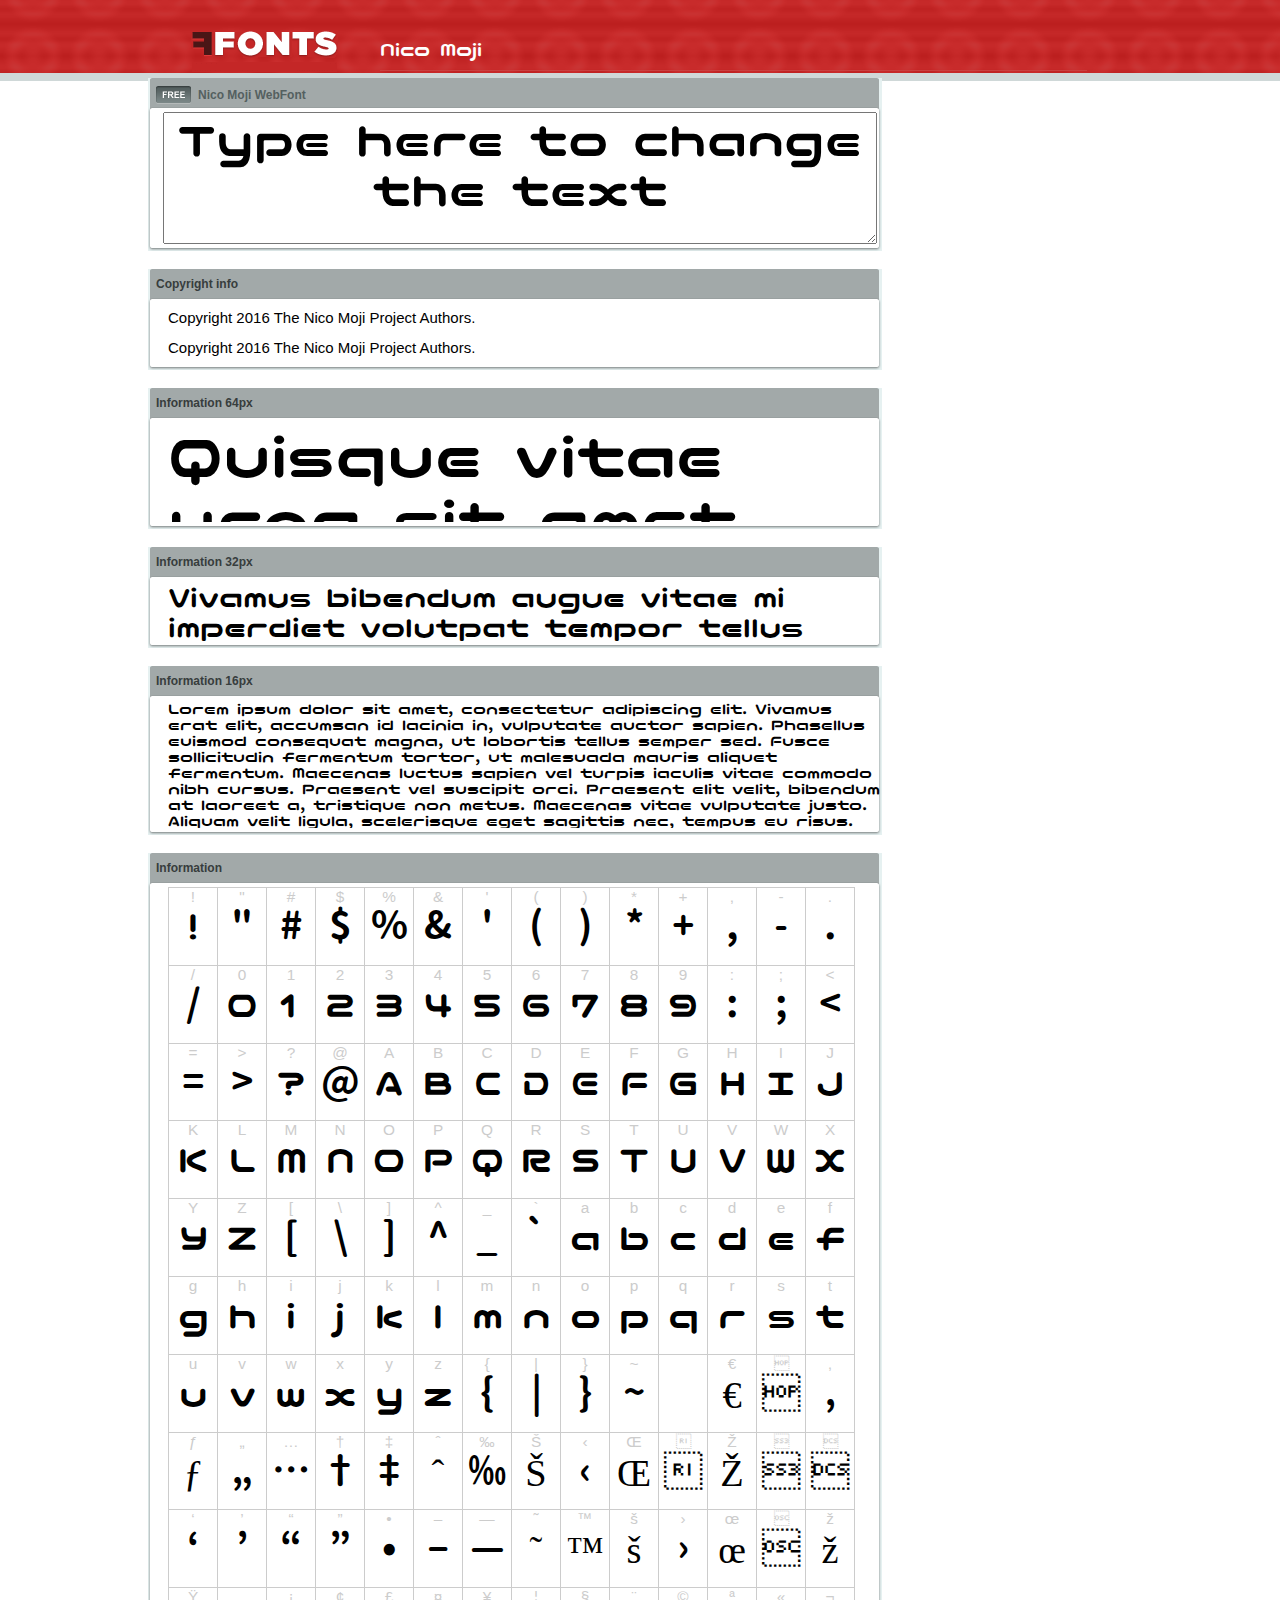
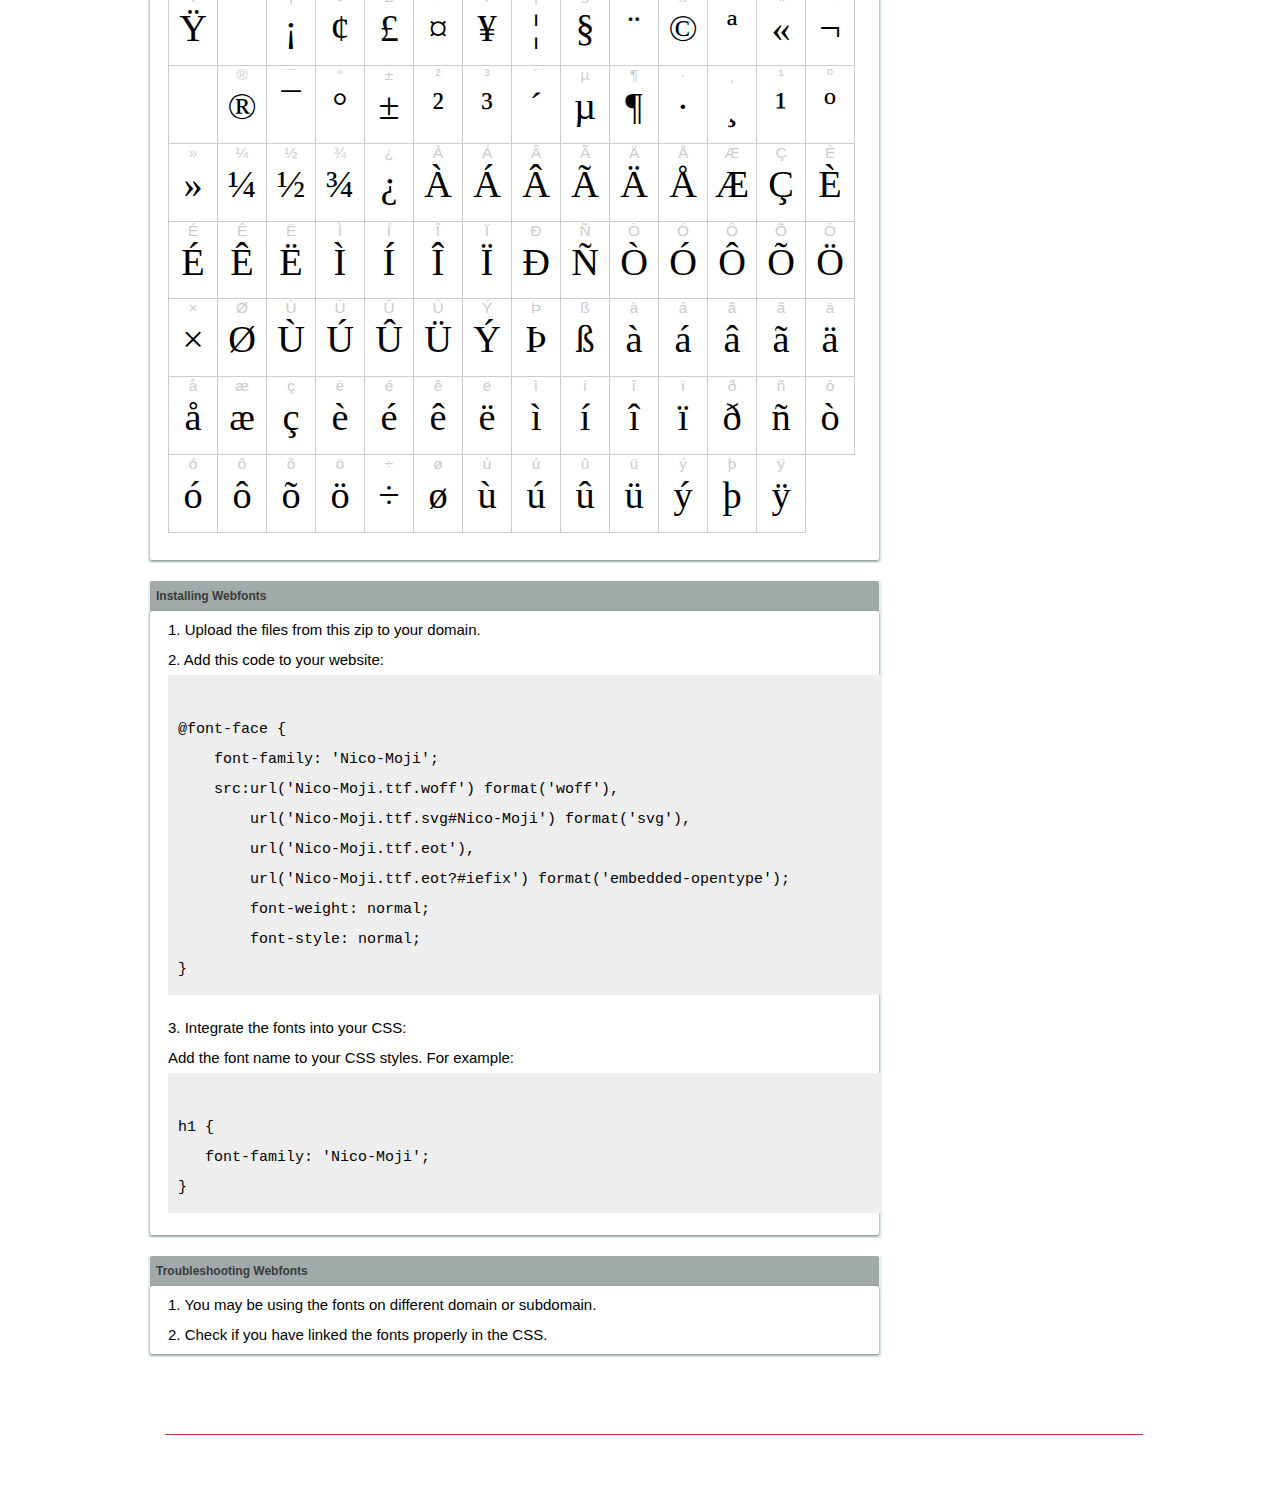
<file: assets/fonts/nico-moji/example.html>
<!DOCTYPE html PUBLIC "-//W3C//DTD XHTML 1.0 Transitional//EN" "http://www.w3.org/TR/xhtml1/DTD/xhtml1-transitional.dtd">
<html xmlns="http://www.w3.org/1999/xhtml">
<head>
<meta http-equiv="Content-Type" content="text/html; charset=UTF-8" />
<title>Nico Moji WebFont</title>
<meta name="description" content="Nico Moji WebFont" />
<meta name="keywords" content="Nico Moji WebFont" />
<style type="text/css">
@font-face {
  font-family: 'Nico-Moji';
    src:  url('Nico-Moji.ttf.woff') format('woff'),
    url('Nico-Moji.ttf.svg#Nico-Moji') format('svg'),
    url('Nico-Moji.ttf.eot'),
    url('Nico-Moji.eot?#iefix') format('embedded-opentype'); 
    font-weight: normal;
    font-style: normal;
}.examplefontl {
  font-family: 'Nico-Moji';  
  color: black;
}
.examplefont {
  padding-bottom: 2em;
  overflow: hidden; 
  text-align: center;
}
.examplefont div {
  float: left;
  border: 1px solid #ccc;
  text-align: center;
  width: 1.25em;
  height: 2em;
  margin-right: -1px;
  margin-bottom: -1px;
  font-size: 3.2em; 
}
.examplefont div .defaultC {
  color: #ccc;
  font-family: arial, sans-serif;
  font-size: .4em;
  display: block;
}
*{margin:0;padding:0;}
body{margin:0px;padding:0px;background:#FFFFFF url(images/bgtile.gif?1) repeat-x;font-family:Arial, Helvetica, sans-serif;}
#header{background:url(images/headertile.gif);height:73px;margin:0px;overflow:hidden;}
#head{width:707px;float:left;height:31px;margin:39px 0 0 0;padding:0px;color:#ffffff;font-size:15px;border-bottom:1px solid #c94040;overflow:hidden;}
#head a{color:#ffffff;text-decoration:none;}
#headspan1{float:left;}
.container{width:994px;margin:0 auto;padding:0px;overflow:hidden;}
#content{width:734px;margin:5px 0px 0px 5px;float:left;padding:0px;font-size:12px;display:inline;color:#868e8e;overflow:hidden;}
.fontbox{background:url(images/fontboxtile.gif);width:734px;margin:0 0 18px 0;padding:0;overflow:hidden;}
.fontboxtop{background:url(images/fontboxtop.gif) no-repeat top left;height:18px;font-size:12px;color:#373d3d;width:718px;padding:8px;margin:0;overflow:hidden;}
.fontboxtop a{color:#373d3d;text-decoration:none;}
.fontboxspan1{background:url(images/free.gif) no-repeat;padding:2px 0 2px 42px;float:left;}
h6{background:url(images/logo.gif) top left no-repeat;width:230px;height:73px;margin:0px 0px 0px 7px;float:left;}
h6 a{display:block;height:73px;}
h6 a span{display:none;}
h1{display:inline;font-size:12px;font-weight:bold;color:#546060;padding:0px;float:left;}
.btn{border:0;margin:0;background:url('images/button.gif');background-repeat:repeat-x;color:#fff;width:127px;height:28px;font-size:17px;}
.inputsubtmi{border:1px solid #e1ebeb;border-bottom:2px solid #c7d1d1;padding:6px;margin:0 0 8px 0;}
.partner{font-size:16px;font-weight:bold;color:#000000;padding:0px;margin:39px 0px 12px 30px;}
.fontboxspan1notfree{padding:2px 0 2px 42px;float:left;}
#footer{height:123px;margin:0px;padding:0px;background:url(http://www.altfonts.com/images/foottile.gif);}
#foot{width:1005px;height:123px;background:url(http://www.altfonts.com/images/foot.gif) top left no-repeat;margin:0 auto;padding:0px;}
#copyright{height:31px;padding:28px 0 0 118px;margin:0 0 0 27px;border-bottom:1px solid #c33636;font-size:14px;color:#4a1616;}
code {
	white-space: pre;
	background-color: #eee;
	display: block;
	padding: 10px;
	margin-bottom: 18px;
	overflow: auto;
}    
</style>
</head>
<body>
<div id="header">
<div class="container">
<h6><a href="http://webfonts.ffonts.net" title="WebFonts"><span>WebFonts</span></a></h6>
<div id="head">
<span id="headspan1">
   <span style="font-family: 'Nico-Moji';font-size: 20px; color: white;">Nico Moji</span> 
</span>
</div>
</div>
</div>
<div class="container">
<div id="content">
<!-- WebFont --> 
<div class="fontbox">
<div class="fontboxtop"><span class="fontboxspan1"><h1>Nico Moji WebFont</h1></span></div>
 <textarea id="txtAreaTryFont" cols="" rows="2" style="font-family: 'Nico-Moji';width:97%; font-size: 50px; height: 130px;text-align: center;margin-left: 15px;" 
           onclick="if (this.value=='Type here to change the text') this.value=''">Type here to change the text</textarea>
<img src="images/fontboxbottom.gif" width="734" height="7" alt="" />
</div>
<div class="fontbox">
<div class="fontboxtop"><b>Copyright info</b></div>
<div style="text-align: left;margin-left:20px;color: black;font-size:15px;line-height:200%">
Copyright 2016 The Nico Moji Project Authors.<br />
Copyright 2016 The Nico Moji Project Authors.
</div>
<img src="images/fontboxbottom.gif" width="734" height="7" alt="" />
</div>
<div class="fontbox">
<div class="fontboxtop"><b>Information 64px</b></div>
<div style="font-family: 'Nico-Moji';margin-left:20px;font-size:64px;color:black;float: left;display: inline; overflow: hidden;height:100px;">
 Quisque vitae urna sit amet ipsum lobortis iaculis volutpat sit amet nibh. 
</div>
<img src="images/fontboxbottom.gif" width="734" height="7" alt="" />
</div>
<div class="fontbox">
<div class="fontboxtop"><b>Information 32px</b></div>
<div style="font-family: 'Nico-Moji';margin-left:20px;font-size:30px;color:black;float: left;display: inline; overflow: hidden;height:60px;">
 Vivamus bibendum augue vitae mi imperdiet volutpat tempor tellus lacinia. Integer in sem et neque iaculis malesuada. 
</div>
<img src="images/fontboxbottom.gif" width="734" height="7" alt="" />
</div>
<div class="fontbox">
<div class="fontboxtop"><b>Information 16px</b></div>
<div style="font-family: 'Nico-Moji';margin-left:20px;font-size:16px;color:black;float: left;display: inline; overflow: hidden;">
 Lorem ipsum dolor sit amet, consectetur adipiscing elit. Vivamus erat elit, accumsan id lacinia in, vulputate auctor sapien. Phasellus euismod consequat magna, ut lobortis tellus semper sed. Fusce sollicitudin fermentum tortor, ut malesuada mauris aliquet fermentum. Maecenas luctus sapien vel turpis iaculis vitae commodo nibh cursus. Praesent vel suscipit orci. Praesent elit velit, bibendum at laoreet a, tristique non metus. Maecenas vitae vulputate justo. Aliquam velit ligula, scelerisque eget sagittis nec, tempus eu risus. 
</div>
<img src="images/fontboxbottom.gif" width="734" height="7" alt="" />
</div>
<div class="fontbox">
<div class="fontboxtop"><b>Information</b></div>
<div class="examplefont examplefontl" style="text-align: center;margin-left:20px;">
 <div><span class="defaultC">&#33;</span><span>&#33;</span></div><div><span class="defaultC">&#34;</span><span>&#34;</span></div><div><span class="defaultC">&#35;</span><span>&#35;</span></div><div><span class="defaultC">&#36;</span><span>&#36;</span></div><div><span class="defaultC">&#37;</span><span>&#37;</span></div><div><span class="defaultC">&#38;</span><span>&#38;</span></div><div><span class="defaultC">&#39;</span><span>&#39;</span></div><div><span class="defaultC">&#40;</span><span>&#40;</span></div><div><span class="defaultC">&#41;</span><span>&#41;</span></div><div><span class="defaultC">&#42;</span><span>&#42;</span></div><div><span class="defaultC">&#43;</span><span>&#43;</span></div><div><span class="defaultC">&#44;</span><span>&#44;</span></div><div><span class="defaultC">&#45;</span><span>&#45;</span></div><div><span class="defaultC">&#46;</span><span>&#46;</span></div><div><span class="defaultC">&#47;</span><span>&#47;</span></div><div><span class="defaultC">&#48;</span><span>&#48;</span></div><div><span class="defaultC">&#49;</span><span>&#49;</span></div><div><span class="defaultC">&#50;</span><span>&#50;</span></div><div><span class="defaultC">&#51;</span><span>&#51;</span></div><div><span class="defaultC">&#52;</span><span>&#52;</span></div><div><span class="defaultC">&#53;</span><span>&#53;</span></div><div><span class="defaultC">&#54;</span><span>&#54;</span></div><div><span class="defaultC">&#55;</span><span>&#55;</span></div><div><span class="defaultC">&#56;</span><span>&#56;</span></div><div><span class="defaultC">&#57;</span><span>&#57;</span></div><div><span class="defaultC">&#58;</span><span>&#58;</span></div><div><span class="defaultC">&#59;</span><span>&#59;</span></div><div><span class="defaultC">&#60;</span><span>&#60;</span></div><div><span class="defaultC">&#61;</span><span>&#61;</span></div><div><span class="defaultC">&#62;</span><span>&#62;</span></div><div><span class="defaultC">&#63;</span><span>&#63;</span></div><div><span class="defaultC">&#64;</span><span>&#64;</span></div><div><span class="defaultC">&#65;</span><span>&#65;</span></div><div><span class="defaultC">&#66;</span><span>&#66;</span></div><div><span class="defaultC">&#67;</span><span>&#67;</span></div><div><span class="defaultC">&#68;</span><span>&#68;</span></div><div><span class="defaultC">&#69;</span><span>&#69;</span></div><div><span class="defaultC">&#70;</span><span>&#70;</span></div><div><span class="defaultC">&#71;</span><span>&#71;</span></div><div><span class="defaultC">&#72;</span><span>&#72;</span></div><div><span class="defaultC">&#73;</span><span>&#73;</span></div><div><span class="defaultC">&#74;</span><span>&#74;</span></div><div><span class="defaultC">&#75;</span><span>&#75;</span></div><div><span class="defaultC">&#76;</span><span>&#76;</span></div><div><span class="defaultC">&#77;</span><span>&#77;</span></div><div><span class="defaultC">&#78;</span><span>&#78;</span></div><div><span class="defaultC">&#79;</span><span>&#79;</span></div><div><span class="defaultC">&#80;</span><span>&#80;</span></div><div><span class="defaultC">&#81;</span><span>&#81;</span></div><div><span class="defaultC">&#82;</span><span>&#82;</span></div><div><span class="defaultC">&#83;</span><span>&#83;</span></div><div><span class="defaultC">&#84;</span><span>&#84;</span></div><div><span class="defaultC">&#85;</span><span>&#85;</span></div><div><span class="defaultC">&#86;</span><span>&#86;</span></div><div><span class="defaultC">&#87;</span><span>&#87;</span></div><div><span class="defaultC">&#88;</span><span>&#88;</span></div><div><span class="defaultC">&#89;</span><span>&#89;</span></div><div><span class="defaultC">&#90;</span><span>&#90;</span></div><div><span class="defaultC">&#91;</span><span>&#91;</span></div><div><span class="defaultC">&#92;</span><span>&#92;</span></div><div><span class="defaultC">&#93;</span><span>&#93;</span></div><div><span class="defaultC">&#94;</span><span>&#94;</span></div><div><span class="defaultC">&#95;</span><span>&#95;</span></div><div><span class="defaultC">&#96;</span><span>&#96;</span></div><div><span class="defaultC">&#97;</span><span>&#97;</span></div><div><span class="defaultC">&#98;</span><span>&#98;</span></div><div><span class="defaultC">&#99;</span><span>&#99;</span></div><div><span class="defaultC">&#100;</span><span>&#100;</span></div><div><span class="defaultC">&#101;</span><span>&#101;</span></div><div><span class="defaultC">&#102;</span><span>&#102;</span></div><div><span class="defaultC">&#103;</span><span>&#103;</span></div><div><span class="defaultC">&#104;</span><span>&#104;</span></div><div><span class="defaultC">&#105;</span><span>&#105;</span></div><div><span class="defaultC">&#106;</span><span>&#106;</span></div><div><span class="defaultC">&#107;</span><span>&#107;</span></div><div><span class="defaultC">&#108;</span><span>&#108;</span></div><div><span class="defaultC">&#109;</span><span>&#109;</span></div><div><span class="defaultC">&#110;</span><span>&#110;</span></div><div><span class="defaultC">&#111;</span><span>&#111;</span></div><div><span class="defaultC">&#112;</span><span>&#112;</span></div><div><span class="defaultC">&#113;</span><span>&#113;</span></div><div><span class="defaultC">&#114;</span><span>&#114;</span></div><div><span class="defaultC">&#115;</span><span>&#115;</span></div><div><span class="defaultC">&#116;</span><span>&#116;</span></div><div><span class="defaultC">&#117;</span><span>&#117;</span></div><div><span class="defaultC">&#118;</span><span>&#118;</span></div><div><span class="defaultC">&#119;</span><span>&#119;</span></div><div><span class="defaultC">&#120;</span><span>&#120;</span></div><div><span class="defaultC">&#121;</span><span>&#121;</span></div><div><span class="defaultC">&#122;</span><span>&#122;</span></div><div><span class="defaultC">&#123;</span><span>&#123;</span></div><div><span class="defaultC">&#124;</span><span>&#124;</span></div><div><span class="defaultC">&#125;</span><span>&#125;</span></div><div><span class="defaultC">&#126;</span><span>&#126;</span></div><div><span class="defaultC">&#127;</span><span>&#127;</span></div><div><span class="defaultC">&#128;</span><span>&#128;</span></div><div><span class="defaultC">&#129;</span><span>&#129;</span></div><div><span class="defaultC">&#130;</span><span>&#130;</span></div><div><span class="defaultC">&#131;</span><span>&#131;</span></div><div><span class="defaultC">&#132;</span><span>&#132;</span></div><div><span class="defaultC">&#133;</span><span>&#133;</span></div><div><span class="defaultC">&#134;</span><span>&#134;</span></div><div><span class="defaultC">&#135;</span><span>&#135;</span></div><div><span class="defaultC">&#136;</span><span>&#136;</span></div><div><span class="defaultC">&#137;</span><span>&#137;</span></div><div><span class="defaultC">&#138;</span><span>&#138;</span></div><div><span class="defaultC">&#139;</span><span>&#139;</span></div><div><span class="defaultC">&#140;</span><span>&#140;</span></div><div><span class="defaultC">&#141;</span><span>&#141;</span></div><div><span class="defaultC">&#142;</span><span>&#142;</span></div><div><span class="defaultC">&#143;</span><span>&#143;</span></div><div><span class="defaultC">&#144;</span><span>&#144;</span></div><div><span class="defaultC">&#145;</span><span>&#145;</span></div><div><span class="defaultC">&#146;</span><span>&#146;</span></div><div><span class="defaultC">&#147;</span><span>&#147;</span></div><div><span class="defaultC">&#148;</span><span>&#148;</span></div><div><span class="defaultC">&#149;</span><span>&#149;</span></div><div><span class="defaultC">&#150;</span><span>&#150;</span></div><div><span class="defaultC">&#151;</span><span>&#151;</span></div><div><span class="defaultC">&#152;</span><span>&#152;</span></div><div><span class="defaultC">&#153;</span><span>&#153;</span></div><div><span class="defaultC">&#154;</span><span>&#154;</span></div><div><span class="defaultC">&#155;</span><span>&#155;</span></div><div><span class="defaultC">&#156;</span><span>&#156;</span></div><div><span class="defaultC">&#157;</span><span>&#157;</span></div><div><span class="defaultC">&#158;</span><span>&#158;</span></div><div><span class="defaultC">&#159;</span><span>&#159;</span></div><div><span class="defaultC">&#160;</span><span>&#160;</span></div><div><span class="defaultC">&#161;</span><span>&#161;</span></div><div><span class="defaultC">&#162;</span><span>&#162;</span></div><div><span class="defaultC">&#163;</span><span>&#163;</span></div><div><span class="defaultC">&#164;</span><span>&#164;</span></div><div><span class="defaultC">&#165;</span><span>&#165;</span></div><div><span class="defaultC">&#166;</span><span>&#166;</span></div><div><span class="defaultC">&#167;</span><span>&#167;</span></div><div><span class="defaultC">&#168;</span><span>&#168;</span></div><div><span class="defaultC">&#169;</span><span>&#169;</span></div><div><span class="defaultC">&#170;</span><span>&#170;</span></div><div><span class="defaultC">&#171;</span><span>&#171;</span></div><div><span class="defaultC">&#172;</span><span>&#172;</span></div><div><span class="defaultC">&#173;</span><span>&#173;</span></div><div><span class="defaultC">&#174;</span><span>&#174;</span></div><div><span class="defaultC">&#175;</span><span>&#175;</span></div><div><span class="defaultC">&#176;</span><span>&#176;</span></div><div><span class="defaultC">&#177;</span><span>&#177;</span></div><div><span class="defaultC">&#178;</span><span>&#178;</span></div><div><span class="defaultC">&#179;</span><span>&#179;</span></div><div><span class="defaultC">&#180;</span><span>&#180;</span></div><div><span class="defaultC">&#181;</span><span>&#181;</span></div><div><span class="defaultC">&#182;</span><span>&#182;</span></div><div><span class="defaultC">&#183;</span><span>&#183;</span></div><div><span class="defaultC">&#184;</span><span>&#184;</span></div><div><span class="defaultC">&#185;</span><span>&#185;</span></div><div><span class="defaultC">&#186;</span><span>&#186;</span></div><div><span class="defaultC">&#187;</span><span>&#187;</span></div><div><span class="defaultC">&#188;</span><span>&#188;</span></div><div><span class="defaultC">&#189;</span><span>&#189;</span></div><div><span class="defaultC">&#190;</span><span>&#190;</span></div><div><span class="defaultC">&#191;</span><span>&#191;</span></div><div><span class="defaultC">&#192;</span><span>&#192;</span></div><div><span class="defaultC">&#193;</span><span>&#193;</span></div><div><span class="defaultC">&#194;</span><span>&#194;</span></div><div><span class="defaultC">&#195;</span><span>&#195;</span></div><div><span class="defaultC">&#196;</span><span>&#196;</span></div><div><span class="defaultC">&#197;</span><span>&#197;</span></div><div><span class="defaultC">&#198;</span><span>&#198;</span></div><div><span class="defaultC">&#199;</span><span>&#199;</span></div><div><span class="defaultC">&#200;</span><span>&#200;</span></div><div><span class="defaultC">&#201;</span><span>&#201;</span></div><div><span class="defaultC">&#202;</span><span>&#202;</span></div><div><span class="defaultC">&#203;</span><span>&#203;</span></div><div><span class="defaultC">&#204;</span><span>&#204;</span></div><div><span class="defaultC">&#205;</span><span>&#205;</span></div><div><span class="defaultC">&#206;</span><span>&#206;</span></div><div><span class="defaultC">&#207;</span><span>&#207;</span></div><div><span class="defaultC">&#208;</span><span>&#208;</span></div><div><span class="defaultC">&#209;</span><span>&#209;</span></div><div><span class="defaultC">&#210;</span><span>&#210;</span></div><div><span class="defaultC">&#211;</span><span>&#211;</span></div><div><span class="defaultC">&#212;</span><span>&#212;</span></div><div><span class="defaultC">&#213;</span><span>&#213;</span></div><div><span class="defaultC">&#214;</span><span>&#214;</span></div><div><span class="defaultC">&#215;</span><span>&#215;</span></div><div><span class="defaultC">&#216;</span><span>&#216;</span></div><div><span class="defaultC">&#217;</span><span>&#217;</span></div><div><span class="defaultC">&#218;</span><span>&#218;</span></div><div><span class="defaultC">&#219;</span><span>&#219;</span></div><div><span class="defaultC">&#220;</span><span>&#220;</span></div><div><span class="defaultC">&#221;</span><span>&#221;</span></div><div><span class="defaultC">&#222;</span><span>&#222;</span></div><div><span class="defaultC">&#223;</span><span>&#223;</span></div><div><span class="defaultC">&#224;</span><span>&#224;</span></div><div><span class="defaultC">&#225;</span><span>&#225;</span></div><div><span class="defaultC">&#226;</span><span>&#226;</span></div><div><span class="defaultC">&#227;</span><span>&#227;</span></div><div><span class="defaultC">&#228;</span><span>&#228;</span></div><div><span class="defaultC">&#229;</span><span>&#229;</span></div><div><span class="defaultC">&#230;</span><span>&#230;</span></div><div><span class="defaultC">&#231;</span><span>&#231;</span></div><div><span class="defaultC">&#232;</span><span>&#232;</span></div><div><span class="defaultC">&#233;</span><span>&#233;</span></div><div><span class="defaultC">&#234;</span><span>&#234;</span></div><div><span class="defaultC">&#235;</span><span>&#235;</span></div><div><span class="defaultC">&#236;</span><span>&#236;</span></div><div><span class="defaultC">&#237;</span><span>&#237;</span></div><div><span class="defaultC">&#238;</span><span>&#238;</span></div><div><span class="defaultC">&#239;</span><span>&#239;</span></div><div><span class="defaultC">&#240;</span><span>&#240;</span></div><div><span class="defaultC">&#241;</span><span>&#241;</span></div><div><span class="defaultC">&#242;</span><span>&#242;</span></div><div><span class="defaultC">&#243;</span><span>&#243;</span></div><div><span class="defaultC">&#244;</span><span>&#244;</span></div><div><span class="defaultC">&#245;</span><span>&#245;</span></div><div><span class="defaultC">&#246;</span><span>&#246;</span></div><div><span class="defaultC">&#247;</span><span>&#247;</span></div><div><span class="defaultC">&#248;</span><span>&#248;</span></div><div><span class="defaultC">&#249;</span><span>&#249;</span></div><div><span class="defaultC">&#250;</span><span>&#250;</span></div><div><span class="defaultC">&#251;</span><span>&#251;</span></div><div><span class="defaultC">&#252;</span><span>&#252;</span></div><div><span class="defaultC">&#253;</span><span>&#253;</span></div><div><span class="defaultC">&#254;</span><span>&#254;</span></div><div><span class="defaultC">&#255;</span><span>&#255;</span></div> 
</div>
<img src="images/fontboxbottom.gif" width="734" height="7" alt="" />
</div>
<div class="fontbox">
<div class="fontboxtop"><b>Installing Webfonts</b></div>
<div style="text-align: left;margin-left:20px;color: black;font-size:15px;line-height:200%">
1. Upload the files from this zip to your domain.<br />
2. Add this code to your website:<br />
<code>
@font-face {
    font-family: 'Nico-Moji';
    src:url('Nico-Moji.ttf.woff') format('woff'),
        url('Nico-Moji.ttf.svg#Nico-Moji') format('svg'),
        url('Nico-Moji.ttf.eot'),
        url('Nico-Moji.ttf.eot?#iefix') format('embedded-opentype'); 
        font-weight: normal;
        font-style: normal;
}
</code>
3. Integrate the fonts into your CSS:<br />
Add the font name to your CSS styles. For example:
<code>
h1 { 
   font-family: 'Nico-Moji';
}  
</code>
</div>
<img src="images/fontboxbottom.gif" width="734" height="7" alt="" />
</div>
<div class="fontbox">
<div class="fontboxtop"><b>Troubleshooting Webfonts</b></div>
<div style="text-align: left;margin-left:20px;color: black;font-size:15px;line-height:200%">
1. You may be using the fonts on different domain or subdomain.<Br />
2. Check if you have linked the fonts properly in the CSS.<Br />
</div>
<img src="images/fontboxbottom.gif" width="734" height="7" alt="" />
</div>
</div>
</div>
<div id="footer">
<div id="foot">
<div id="copyright" style="font-size:11px;color:white;">&copy; - <a href="http://www.ffonts.net" title="Free Fonts" style="color:white;">Free Fonts by www.FFonts.net</a> - </div>
</div>
</div>

</body>
</html>
</file>
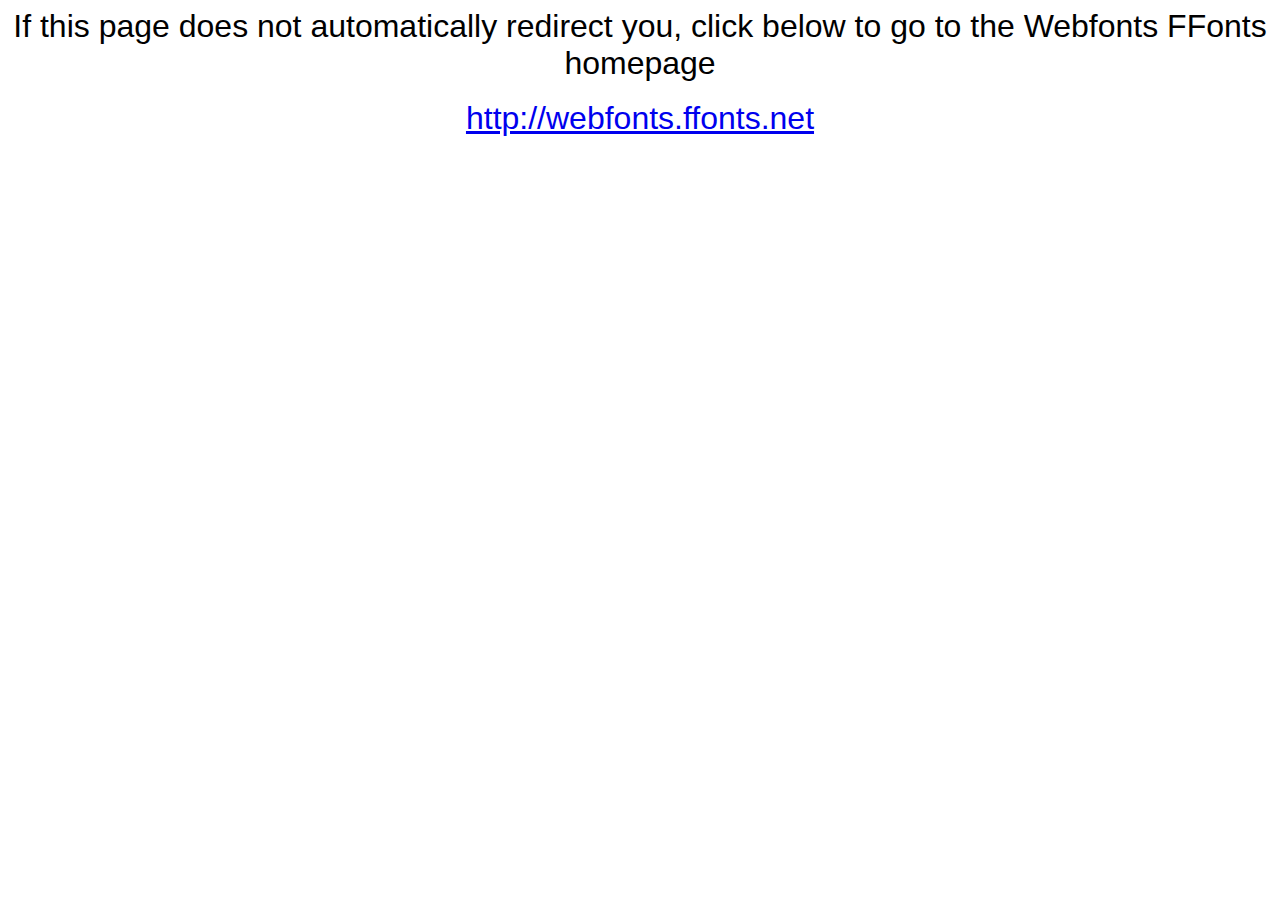
<file: assets/fonts/nico-moji/webfonts.ffonts.net.htm>
<HTML>
<HEAD>
<TITLE>Webfonts www.FFonts.net - Redirect</TITLE>
<meta http-equiv="refresh" content="1;url=http://webfonts.ffonts.net">
<script language="javascript">
<!-- 
//location.replace("http://webfonts.ffonts.net");
-->
</script>
</HEAD>

<BODY>
<CENTER>

<FONT FACE="Arial, Sans Serif, Verdana" SIZE=6>If this page does not automatically redirect you, click below to go to the Webfonts FFonts homepage</FONT>
<BR><BR>
<FONT FACE="Arial, Sans Serif, Verdana" SIZE=6><A HREF="http://webfonts.ffonts.net" TARGET="_top">http://webfonts.ffonts.net</A></FONT>

</CENTER>
</BODY>
</HTML>
</file>
